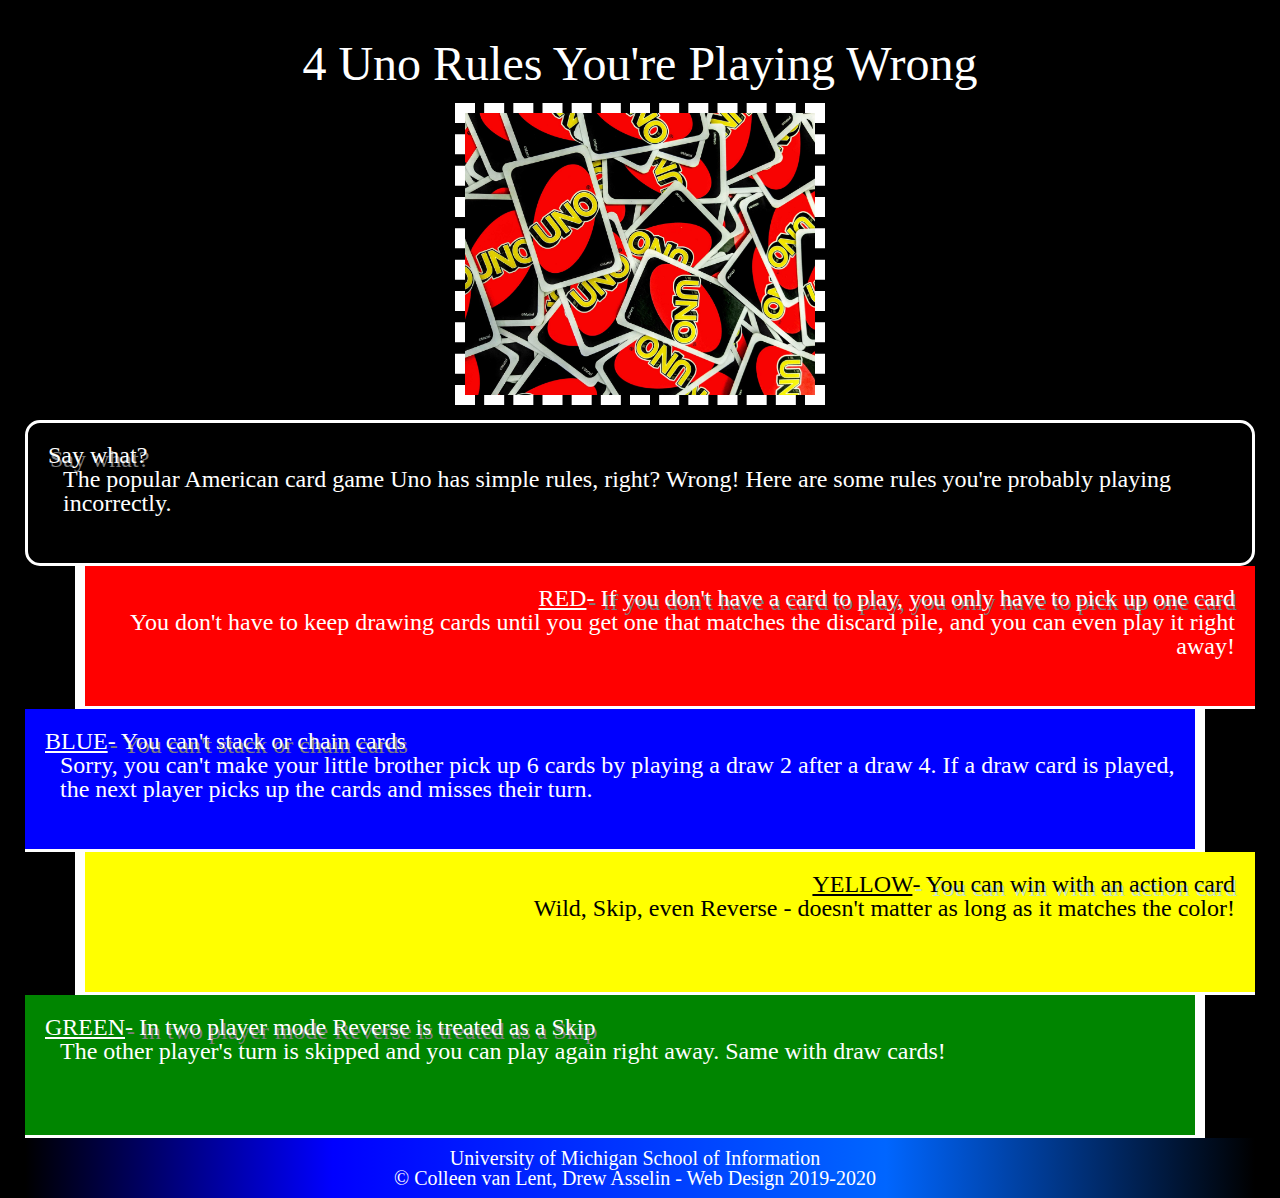
<file: index.html>
<!DOCTYPE html>
<html lang="en">
<head>
  <meta charset="UTF-8">
  <link rel = "stylesheet" href="css/html5reset.css">
  <link rel = "stylesheet" href="css/style.css">
  <link rel="icon" href="imgs/favicon.ico">
  <meta name="viewport" content="width=device-width, initial-scale=1.0">
 <title>4 Uno Rules You're Playing Wrong</title>	
</head>	
<body>	
  <main>	
    <h1>4 Uno Rules You're Playing Wrong</h1>	
    <img src="imgs/uno-cards.jpg" width = "150" alt="uno cards" />	
    <div class="intro">	
      <h2>Say what?</h2>	
      <p>The popular American card game Uno has simple rules, right? Wrong! Here are some rules you're probably playing incorrectly.</p>	
    </div>	
    <div class="red">	
      <h2><span>Red</span>- If you don't have a card to play, you only have to pick up one card</h2>	
      <p>You don't have to keep drawing cards until you get one that matches the discard pile, and you can even play it right away!</p>	
    </div>	
    <div class="blue">	
      <h2><span>Blue</span>- You can't stack or chain cards</h2>	
      <p>Sorry, you can't make your little brother pick up 6 cards by playing a draw 2 after a draw 4. If a draw card is played, the next player picks up the cards and misses their turn.</p>	
    </div>	
    <div class="yellow">	
      <h2><span>Yellow</span>- You can win with an action card</h2>	
      <p>Wild, Skip, even Reverse - doesn't matter as long as it matches the color!</p>	
    </div>	
    <div class="green">	
      <h2><span>Green</span>- In two player mode Reverse is treated as a Skip</h2>	
      <p>The other player's turn is skipped and you can play again right away. Same with draw cards!</p>	
    </div>	
  </main>	
  <footer>	
    <p>University of Michigan School of Information <br/>	
      &copy; Colleen van Lent, Drew Asselin - Web Design 2019-2020</p>	
  </footer>	
</body>	
</html>
</file>
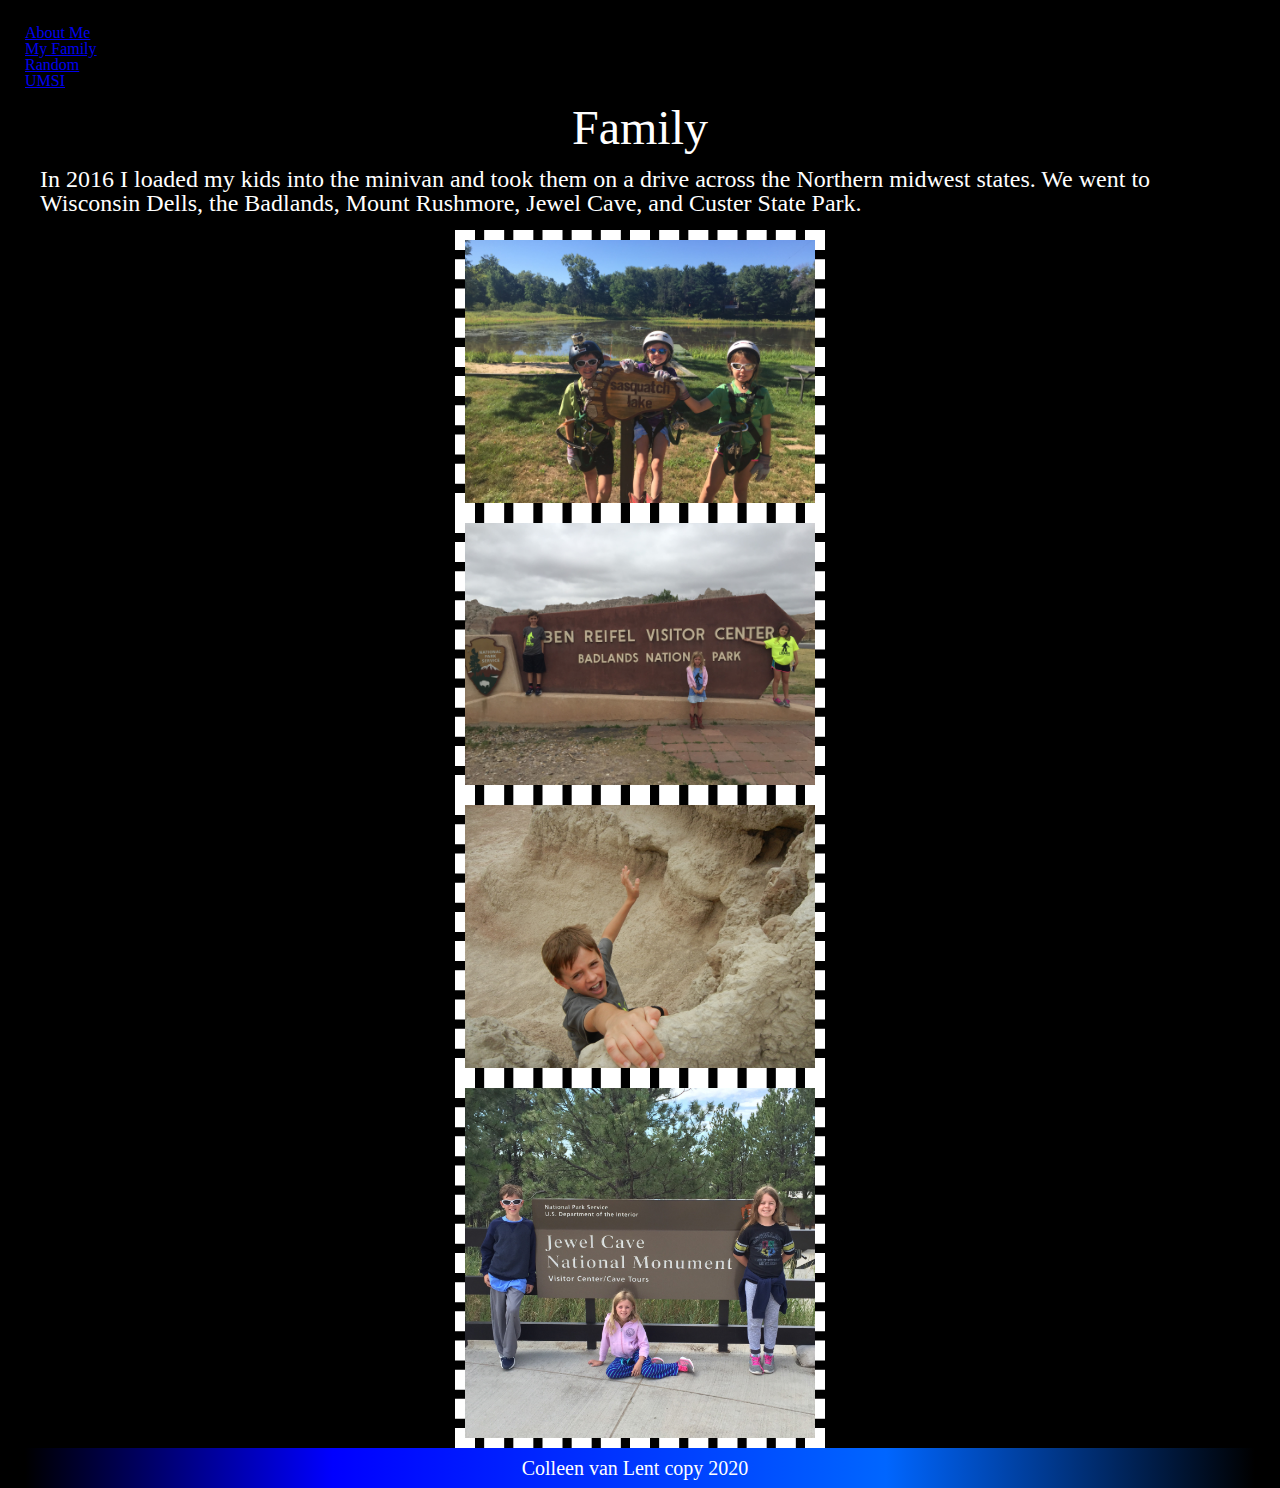
<file: personal.html>
<!DOCTYPE html>
<html lang="en">
<head>
	
	<meta charset="UTF-8">
	<meta name="viewport" content="width=device-width, initial-scale=1.0">
	<link rel="icon" href="images/favicon.ico" >
	<link rel="stylesheet" href="css/html5reset.css">
	<link rel="stylesheet" href="css/style.css">
	<title>Family Page</title>
</head>
<body>
	<header>
	  <nav>
		    <ul>
			  <li><a href = "index.html">About Me</a></li>
			  <li><a href = "personal.html"> My Family</a></li>
			  <li><a href = "random.html">Random</a></li>
			  <li><a href = "http://www.si.umich.edu">UMSI</a></li>
		  </ul>
		</nav>
		<h1>Family</h1>
	</header>

	
	
	<main>
	<p>In 2016 I loaded my kids into the minivan and took them on a drive across the Northern midwest states.  We went to Wisconsin Dells, the Badlands, Mount Rushmore, Jewel Cave, and Custer State Park.</p>
		<img src = "images/wisconsin_dells.jpg" alt= "images of 3 kids at sasquatch lake" width="25"/>
		<img src = "images/badlands.jpg" alt = "image of 3 kids at badlands national park" width="1000"/>
		<img src = "images/falling.jpg" alt = "child pretending to fall off a rock" width="25"/>
		<img src = "images/jewel_cave.JPG" alt = "three kids at jewel cave national monument" width="1000"/>
	</main>
	<footer>
		<p>Colleen van Lent copy 2020</p>
	</footer>
</body>
</html>
</file>
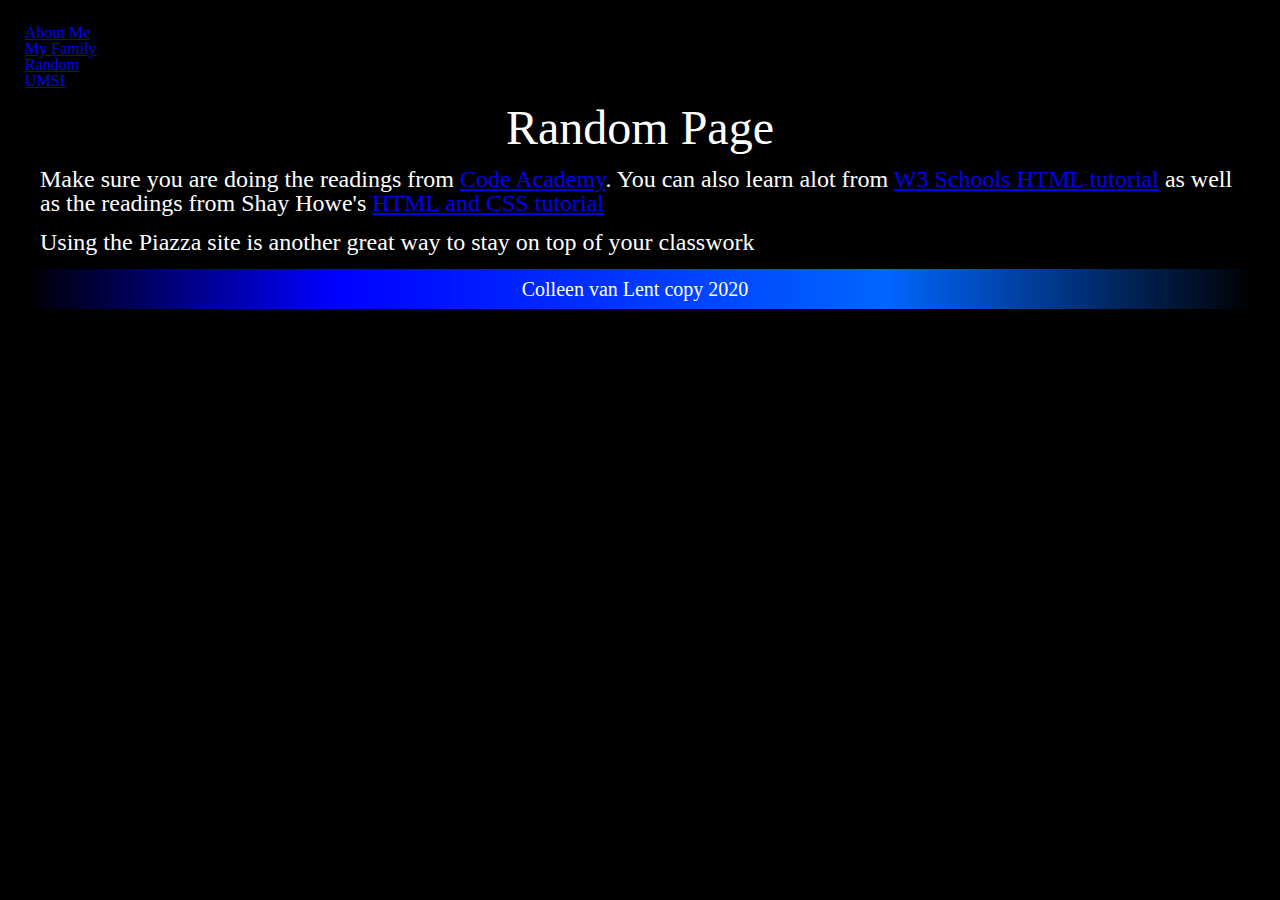
<file: random.html>
<!DOCTYPE html>
<html lang="en">
<head>
	<!--  TIP 
	You will find any errors from the head section using the console. -->
	<meta charset="UTF-8">
	<meta name="viewport" content="width=device-width, initial-scale=1.0">
	<link rel="icon" href="imgs/favicon.ico">
	<link rel="stylesheet" href="css/html5reset.css">
	<link rel="stylesheet" href="css/style.css">
	<title>Random</title>
</head>
<body>
	<header>
		<nav>
			<ul>
				<li class="active"><a href = "index.html" >About Me</a></li>
				<li><a href = "personal.html">My Family</a></li>
				<li><a href = "random.html">Random</a></li>
				<li><a href = "http://www.si.umich.edu">UMSI</a></li>
			</ul>
		</nav>
	<h1>Random Page</h1>
	</header>
	
	<main>

	<p>Make sure you are doing the readings from 
		<a href= "https://www.codecademy.com/">Code Academy</a>.  You can also 
		learn alot from <a href = "www.w3schools.com/html/">W3 Schools HTML 
		tutorial</a> as well as the readings from Shay Howe's 
		<a href = "https://learn.shayhowe.com/html-css/">HTML and CSS tutorial</a></p>

	<p>Using the Piazza site is another great way to stay on top of your classwork</p>
	</main>
	<footer>
		<p>Colleen van Lent copy 2020</p>
	</footer>
</body>
</html>
</file>
<file: css/style.css>
body {
    font-family: Verdana, "Times New Roman";
    background: #000;
    color: #FFFFFF; 
    margin-top: 25px;
    margin-left: 25px;
    margin-right: 25px;
}
h1{
    font-size: 48px;
    padding: 15px;
    text-align: center;
}
h2 {
    font-size: 24px;
    text-shadow: 2px 4px #808080;
}
p{
    font-size: 24px;
    padding-bottom: 15px;
    padding-left: 15px;
}
img{
    width: 350px;
    display: block;
    border: 10px dashed #FFFFFF;
    margin: 0 auto;
}
div{
    min-height: 100px;
    padding: 20px;
    border: 3px solid #FFFFFF;
}
.intro{
    border-radius: 15px;
    margin-top: 15px;
}
.red{
    background: #FF0000;
    text-align: right;
    margin-left: 50px;
    border-width: 0px 0px 3px 10px;
}
.blue{
    background: #0000FF;
    text-align: left;
    margin-right: 50px;
    border-width: 0px 10px 3px 0px;
}
.yellow{
    background: #FFFF00;
    text-align: right;
    margin-left: 50px;
    border-width: 0px 0px 3px 10px;
    color: #000;
}
.yellow h2{
    text-shadow: 2px 4px #c7e2c7;
}
.green {
    background: #008500;
    text-align: left;
    margin-right: 50px;
    border-width: 0px 10px 3px 0px;
}
span {
    text-decoration: underline;
    text-shadow: none;
    text-transform: uppercase;
}
footer{
    background: linear-gradient(90deg, #000000 0%, #0000ff 25%, #0066ff 70%, #000000 100%);
}
footer p{
    text-align: center;
    padding: 10px 10px 10px 0px;
    font-size: 20px;
}
</file>
